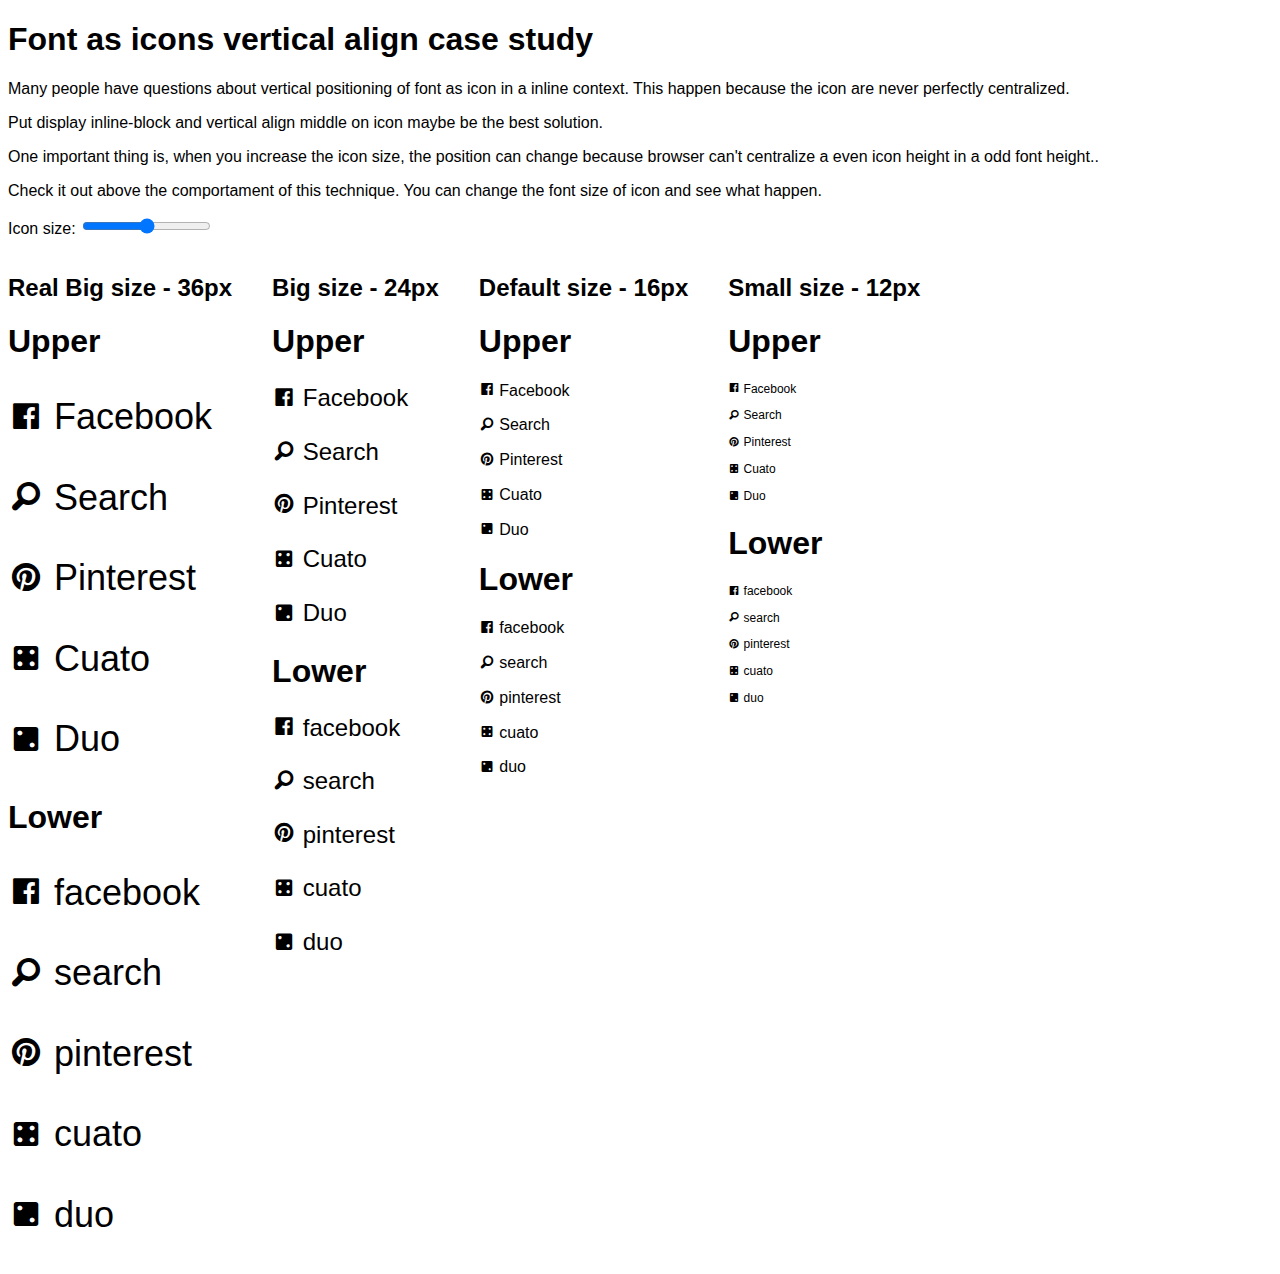
<file: index.html>
<!DOCTYPE html>
<html lang="en-us">
  <head>
    <meta charset="utf-8">
    <meta http-equiv="X-UA-Compatible" content="IE=edge,chrome=1">
    <meta name="viewport" content="width=device-width,initial-scale=1">
    <title>Font as icons vertical align case study</title>
    <!-- Generated font at http://fontastic.me/ -->
    <link rel="stylesheet" href="font-ico.css">
    <!-- Basic css -->
    <link rel="stylesheet" href="styles.css">
</head>
<body>
  <h1>Font as icons vertical align case study</h1>
  <p>Many people have questions about vertical positioning of font as icon in a inline context. This happen because the icon are never perfectly centralized.</p>
  <p>Put display inline-block and vertical align middle on icon maybe be the best solution.</p>
  <p>One important thing is, when you increase the icon size, the position can change because browser can't centralize a even icon height in a odd font height..</p>
  <p>Check it out above the comportament of this technique. You can change the font size of icon and see what happen.</p>
  <p>
    <label for="font-size-range">Icon size:</label> <input name="font-size-range" id="font-size-range" type="range" min="12" max="40" step="1" /> <span id="font-size-range-number"></span>
  </p>

  <section class="box-realbig-text box-text-size">
    <h2>Real Big size - 36px</h2>
    <article>
      <h1>Upper</h1>
      <p>
        <span data-icon="a" class="icon"></span> Facebook
      </p>
      <p>
        <span data-icon="r" class="icon"></span> Search
      </p>
      <p>
        <span data-icon="h" class="icon"></span> Pinterest
      </p>
      <p>
        <span data-icon="u" class="icon"></span> Cuato
      </p>
      <p>
        <span data-icon="y" class="icon"></span> Duo
      </p>
    </article>

    <article>
      <h1>Lower</h1>
      <p>
        <span data-icon="a" class="icon"></span> facebook
      </p>
      <p>
        <span data-icon="r" class="icon"></span> search
      </p>
      <p>
        <span data-icon="h" class="icon"></span> pinterest
      </p>
      <p>
        <span data-icon="u" class="icon"></span> cuato
      </p>
      <p>
        <span data-icon="y" class="icon"></span> duo
      </p>
    </article>
  </section>

  <section class="box-big-text box-text-size">
    <h2>Big size - 24px</h2>
    <article>
      <h1>Upper</h1>
      <p>
        <span data-icon="a" class="icon"></span> Facebook
      </p>
      <p>
        <span data-icon="r" class="icon"></span> Search
      </p>
      <p>
        <span data-icon="h" class="icon"></span> Pinterest
      </p>
      <p>
        <span data-icon="u" class="icon"></span> Cuato
      </p>
      <p>
        <span data-icon="y" class="icon"></span> Duo
      </p>
    </article>

    <article>
      <h1>Lower</h1>
      <p>
        <span data-icon="a" class="icon"></span> facebook
      </p>
      <p>
        <span data-icon="r" class="icon"></span> search
      </p>
      <p>
        <span data-icon="h" class="icon"></span> pinterest
      </p>
      <p>
        <span data-icon="u" class="icon"></span> cuato
      </p>
      <p>
        <span data-icon="y" class="icon"></span> duo
      </p>
    </article>
  </section>

  <section class="box-default-text box-text-size">
    <h2>Default size - 16px</h2>
    <article>
      <h1>Upper</h1>
      <p>
        <span data-icon="a" class="icon"></span> Facebook
      </p>
      <p>
        <span data-icon="r" class="icon"></span> Search
      </p>
      <p>
        <span data-icon="h" class="icon"></span> Pinterest
      </p>
      <p>
        <span data-icon="u" class="icon"></span> Cuato
      </p>
      <p>
        <span data-icon="y" class="icon"></span> Duo
      </p>
    </article>

    <article>
      <h1>Lower</h1>
      <p>
        <span data-icon="a" class="icon"></span> facebook
      </p>
      <p>
        <span data-icon="r" class="icon"></span> search
      </p>
      <p>
        <span data-icon="h" class="icon"></span> pinterest
      </p>
      <p>
        <span data-icon="u" class="icon"></span> cuato
      </p>
      <p>
        <span data-icon="y" class="icon"></span> duo
      </p>
    </article>
  </section>

  <section class="box-small-text box-text-size">
    <h2>Small size - 12px</h2>
    <article>
      <h1>Upper</h1>
      <p>
        <span data-icon="a" class="icon"></span> Facebook
      </p>
      <p>
        <span data-icon="r" class="icon"></span> Search
      </p>
      <p>
        <span data-icon="h" class="icon"></span> Pinterest
      </p>
      <p>
        <span data-icon="u" class="icon"></span> Cuato
      </p>
      <p>
        <span data-icon="y" class="icon"></span> Duo
      </p>
    </article>

    <article>
      <h1>Lower</h1>
      <p>
        <span data-icon="a" class="icon"></span> facebook
      </p>
      <p>
        <span data-icon="r" class="icon"></span> search
      </p>
      <p>
        <span data-icon="h" class="icon"></span> pinterest
      </p>
      <p>
        <span data-icon="u" class="icon"></span> cuato
      </p>
      <p>
        <span data-icon="y" class="icon"></span> duo
      </p>
    </article>
  </section>

  <script>
  // Query my font size input range
  var inputIconSize = document.getElementById('font-size-range');
  // When change
  inputIconSize.addEventListener('change', function(){
    // Get value
    var iconSize = this.value;
    // Show the current size
    var fontSizeRangeNumber = document.getElementById('font-size-range-number');
    fontSizeRangeNumber.innerHTML = iconSize+'px';
    // Loop icons
    var icons = document.querySelectorAll('.icon');
    for (var i = icons.length - 1; i >= 0; i--) {
      // Setting current font size
      icons[i].style.fontSize = iconSize+'px';
    };
  }, false);
  </script>
</body>
</html>
</file>
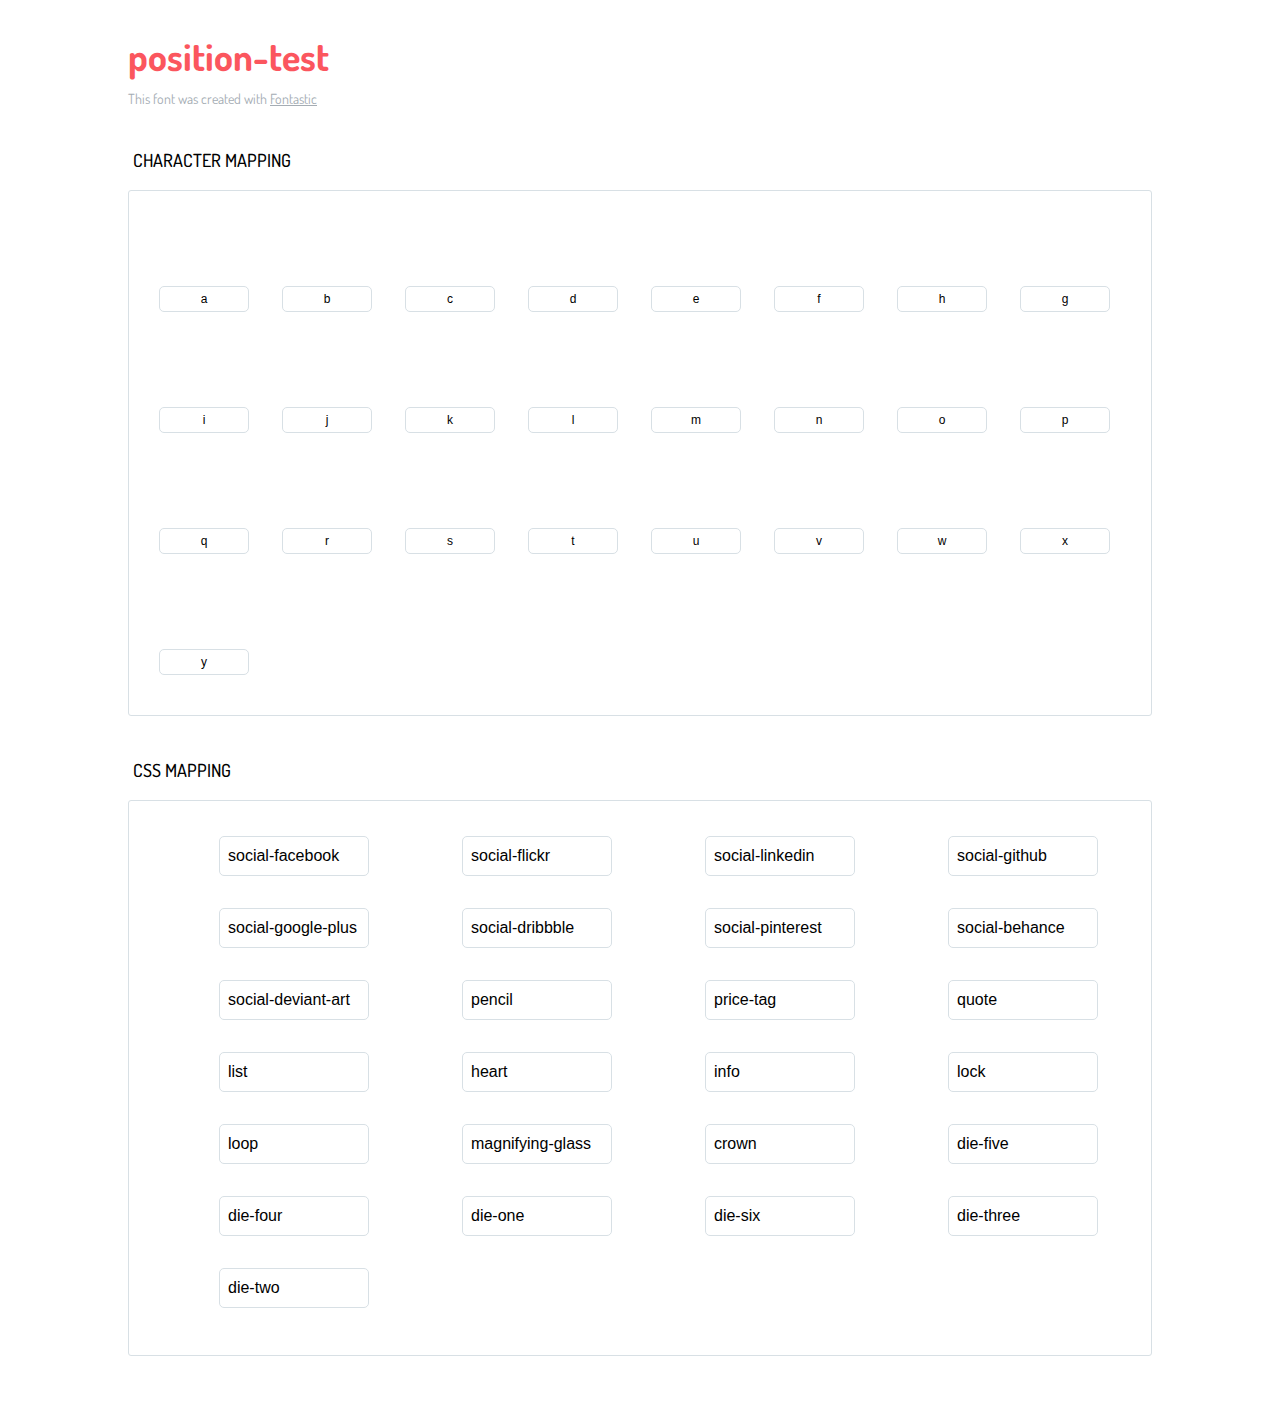
<file: icons-reference.html>
<!DOCTYPE html>
<html lang="en">
  <head>
    <meta charset="utf-8">
    <meta http-equiv="X-UA-Compatible" content="IE=edge,chrome=1">
    <meta name="viewport" content="width=device-width,initial-scale=1">
    <title>Font Reference - position-test </title>
    <link href="http://fonts.googleapis.com/css?family=Dosis:400,500,700" rel="stylesheet" type="text/css">
    <link rel="stylesheet" href="styles.css">
    <style type="text/css">
      html,body,div,span,applet,object,iframe,h1,h2,h3,h4,h5,h6,p,blockquote,pre,a,abbr,acronym,address,big,cite,code,del,dfn,em,img,ins,kbd,q,s,samp,small,strike,strong,sub,sup,tt,var,dl,dt,dd,ol,ul,li,fieldset,form,label,legend,table,caption,tbody,tfoot,thead,tr,th,td{margin:0;padding:0;border:0;outline:0;font-weight:inherit;font-style:inherit;font-family:inherit;font-size:100%;vertical-align:baseline}
body{line-height:1;color:#000;background:#fff}
ol,ul{list-style:none}
table{border-collapse:separate;border-spacing:0;vertical-align:middle}
caption,th,td{text-align:left;font-weight:normal;vertical-align:middle}
a img{border:none}
*{-webkit-box-sizing:border-box;-moz-box-sizing:border-box;box-sizing:border-box}
body{font-family:'Dosis','Tahoma',sans-serif}
.container{margin:15px auto;width:80%}
h1{margin:40px 0 20px;font-weight:700;font-size:38px;line-height:32px;color:#fb565e}
h2{font-size:18px;padding:0 0 21px 5px;margin:45px 0 0 0;text-transform:uppercase;font-weight:500}
.small{font-size:14px;color:#a5adb4;}
.small a{color:#a5adb4;}
.small a:hover{color:#fb565e}
.glyphs.character-mapping{margin:0 0 20px 0;padding:20px 0 20px 30px;color:rgba(0,0,0,0.5);border:1px solid #d8e0e5;-webkit-border-radius:3px;border-radius:3px;}
.glyphs.character-mapping li{margin:0 30px 20px 0;display:inline-block;width:90px}
.glyphs.character-mapping .icon{margin:10px 0 10px 15px;padding:15px;position:relative;width:55px;height:55px;color:#162a36 !important;overflow:hidden;-webkit-border-radius:3px;border-radius:3px;font-size:32px;}
.glyphs.character-mapping .icon svg{fill:#000}
.glyphs.character-mapping input{margin:0;padding:5px 0;line-height:12px;font-size:12px;display:block;width:100%;border:1px solid #d8e0e5;-webkit-border-radius:5px;border-radius:5px;text-align:center;outline:0;}
.glyphs.character-mapping input:focus{border:1px solid #fbde4a;-webkit-box-shadow:inset 0 0 3px #fbde4a;box-shadow:inset 0 0 3px #fbde4a}
.glyphs.character-mapping input:hover{-webkit-box-shadow:inset 0 0 3px #fbde4a;box-shadow:inset 0 0 3px #fbde4a}
.glyphs.css-mapping{margin:0 0 60px 0;padding:30px 0 20px 30px;color:rgba(0,0,0,0.5);border:1px solid #d8e0e5;-webkit-border-radius:3px;border-radius:3px;}
.glyphs.css-mapping li{margin:0 30px 20px 0;padding:0;display:inline-block;overflow:hidden}
.glyphs.css-mapping .icon{margin:0;margin-right:10px;padding:13px;height:50px;width:50px;color:#162a36 !important;overflow:hidden;float:left;font-size:24px}
.glyphs.css-mapping input{margin:0;margin-top:5px;padding:8px;line-height:16px;font-size:16px;display:block;width:150px;height:40px;border:1px solid #d8e0e5;-webkit-border-radius:5px;border-radius:5px;background:#fff;outline:0;float:right;}
.glyphs.css-mapping input:focus{border:1px solid #fbde4a;-webkit-box-shadow:inset 0 0 3px #fbde4a;box-shadow:inset 0 0 3px #fbde4a}
.glyphs.css-mapping input:hover{-webkit-box-shadow:inset 0 0 3px #fbde4a;box-shadow:inset 0 0 3px #fbde4a}

      
    </style>
  </head>
  <body>
    <div class="container">
      <h1>position-test</h1>
      <p class="small">This font was created with <a href="http://fontastic.me/">Fontastic</a></p>
      <h2>Character mapping</h2>
      <ul class="glyphs character-mapping">
        <li>
          <div data-icon="a" class="icon"></div>
          <input type="text" readonly="readonly" value="a">
        </li>
        <li>
          <div data-icon="b" class="icon"></div>
          <input type="text" readonly="readonly" value="b">
        </li>
        <li>
          <div data-icon="c" class="icon"></div>
          <input type="text" readonly="readonly" value="c">
        </li>
        <li>
          <div data-icon="d" class="icon"></div>
          <input type="text" readonly="readonly" value="d">
        </li>
        <li>
          <div data-icon="e" class="icon"></div>
          <input type="text" readonly="readonly" value="e">
        </li>
        <li>
          <div data-icon="f" class="icon"></div>
          <input type="text" readonly="readonly" value="f">
        </li>
        <li>
          <div data-icon="h" class="icon"></div>
          <input type="text" readonly="readonly" value="h">
        </li>
        <li>
          <div data-icon="g" class="icon"></div>
          <input type="text" readonly="readonly" value="g">
        </li>
        <li>
          <div data-icon="i" class="icon"></div>
          <input type="text" readonly="readonly" value="i">
        </li>
        <li>
          <div data-icon="j" class="icon"></div>
          <input type="text" readonly="readonly" value="j">
        </li>
        <li>
          <div data-icon="k" class="icon"></div>
          <input type="text" readonly="readonly" value="k">
        </li>
        <li>
          <div data-icon="l" class="icon"></div>
          <input type="text" readonly="readonly" value="l">
        </li>
        <li>
          <div data-icon="m" class="icon"></div>
          <input type="text" readonly="readonly" value="m">
        </li>
        <li>
          <div data-icon="n" class="icon"></div>
          <input type="text" readonly="readonly" value="n">
        </li>
        <li>
          <div data-icon="o" class="icon"></div>
          <input type="text" readonly="readonly" value="o">
        </li>
        <li>
          <div data-icon="p" class="icon"></div>
          <input type="text" readonly="readonly" value="p">
        </li>
        <li>
          <div data-icon="q" class="icon"></div>
          <input type="text" readonly="readonly" value="q">
        </li>
        <li>
          <div data-icon="r" class="icon"></div>
          <input type="text" readonly="readonly" value="r">
        </li>
        <li>
          <div data-icon="s" class="icon"></div>
          <input type="text" readonly="readonly" value="s">
        </li>
        <li>
          <div data-icon="t" class="icon"></div>
          <input type="text" readonly="readonly" value="t">
        </li>
        <li>
          <div data-icon="u" class="icon"></div>
          <input type="text" readonly="readonly" value="u">
        </li>
        <li>
          <div data-icon="v" class="icon"></div>
          <input type="text" readonly="readonly" value="v">
        </li>
        <li>
          <div data-icon="w" class="icon"></div>
          <input type="text" readonly="readonly" value="w">
        </li>
        <li>
          <div data-icon="x" class="icon"></div>
          <input type="text" readonly="readonly" value="x">
        </li>
        <li>
          <div data-icon="y" class="icon"></div>
          <input type="text" readonly="readonly" value="y">
        </li>
      </ul>
      <h2>CSS mapping</h2>
      <ul class="glyphs css-mapping">
        <li>
          <div class="icon icon-social-facebook"></div>
          <input type="text" readonly="readonly" value="social-facebook">
        </li>
        <li>
          <div class="icon icon-social-flickr"></div>
          <input type="text" readonly="readonly" value="social-flickr">
        </li>
        <li>
          <div class="icon icon-social-linkedin"></div>
          <input type="text" readonly="readonly" value="social-linkedin">
        </li>
        <li>
          <div class="icon icon-social-github"></div>
          <input type="text" readonly="readonly" value="social-github">
        </li>
        <li>
          <div class="icon icon-social-google-plus"></div>
          <input type="text" readonly="readonly" value="social-google-plus">
        </li>
        <li>
          <div class="icon icon-social-dribbble"></div>
          <input type="text" readonly="readonly" value="social-dribbble">
        </li>
        <li>
          <div class="icon icon-social-pinterest"></div>
          <input type="text" readonly="readonly" value="social-pinterest">
        </li>
        <li>
          <div class="icon icon-social-behance"></div>
          <input type="text" readonly="readonly" value="social-behance">
        </li>
        <li>
          <div class="icon icon-social-deviant-art"></div>
          <input type="text" readonly="readonly" value="social-deviant-art">
        </li>
        <li>
          <div class="icon icon-pencil"></div>
          <input type="text" readonly="readonly" value="pencil">
        </li>
        <li>
          <div class="icon icon-price-tag"></div>
          <input type="text" readonly="readonly" value="price-tag">
        </li>
        <li>
          <div class="icon icon-quote"></div>
          <input type="text" readonly="readonly" value="quote">
        </li>
        <li>
          <div class="icon icon-list"></div>
          <input type="text" readonly="readonly" value="list">
        </li>
        <li>
          <div class="icon icon-heart"></div>
          <input type="text" readonly="readonly" value="heart">
        </li>
        <li>
          <div class="icon icon-info"></div>
          <input type="text" readonly="readonly" value="info">
        </li>
        <li>
          <div class="icon icon-lock"></div>
          <input type="text" readonly="readonly" value="lock">
        </li>
        <li>
          <div class="icon icon-loop"></div>
          <input type="text" readonly="readonly" value="loop">
        </li>
        <li>
          <div class="icon icon-magnifying-glass"></div>
          <input type="text" readonly="readonly" value="magnifying-glass">
        </li>
        <li>
          <div class="icon icon-crown"></div>
          <input type="text" readonly="readonly" value="crown">
        </li>
        <li>
          <div class="icon icon-die-five"></div>
          <input type="text" readonly="readonly" value="die-five">
        </li>
        <li>
          <div class="icon icon-die-four"></div>
          <input type="text" readonly="readonly" value="die-four">
        </li>
        <li>
          <div class="icon icon-die-one"></div>
          <input type="text" readonly="readonly" value="die-one">
        </li>
        <li>
          <div class="icon icon-die-six"></div>
          <input type="text" readonly="readonly" value="die-six">
        </li>
        <li>
          <div class="icon icon-die-three"></div>
          <input type="text" readonly="readonly" value="die-three">
        </li>
        <li>
          <div class="icon icon-die-two"></div>
          <input type="text" readonly="readonly" value="die-two">
        </li>
      </ul>
    </div><script type="text/javascript">
(function() {
  var glyphs, _i, _len, _ref;

  _ref = document.getElementsByClassName('glyphs');
  for (_i = 0, _len = _ref.length; _i < _len; _i++) {
    glyphs = _ref[_i];
    glyphs.addEventListener('click', function(event) {
      if (event.target.tagName === 'INPUT') {
        return event.target.select();
      }
    });
  }

}).call(this);
</script>
  </body>
</html>
</file>
<file: font-ico.css>
@charset "UTF-8";

@font-face {
  font-family: "position-test";
  src:url("fonts/position-test.eot");
  src:url("fonts/position-test.eot?#iefix") format("embedded-opentype"),
    url("fonts/position-test.ttf") format("truetype"),
    url("fonts/position-test.svg#position-test") format("svg"),
    url("fonts/position-test.woff") format("woff");
  font-weight: normal;
  font-style: normal;

}

[data-icon]:before {
  font-family: "position-test" !important;
  content: attr(data-icon);
  font-style: normal !important;
  font-weight: normal !important;
  font-variant: normal !important;
  text-transform: none !important;
  speak: none;
  line-height: 1;
  -webkit-font-smoothing: antialiased;
  -moz-osx-font-smoothing: grayscale;
}

[class^="icon-"]:before,
[class*=" icon-"]:before {
  font-family: "position-test" !important;
  font-style: normal !important;
  font-weight: normal !important;
  font-variant: normal !important;
  text-transform: none !important;
  speak: none;
  line-height: 1;
  -webkit-font-smoothing: antialiased;
  -moz-osx-font-smoothing: grayscale;
}


.icon-social-facebook:before {
  content: "a";
}

.icon-social-flickr:before {
  content: "b";
}

.icon-social-linkedin:before {
  content: "c";
}

.icon-social-github:before {
  content: "d";
}

.icon-social-google-plus:before {
  content: "e";
}

.icon-social-dribbble:before {
  content: "f";
}

.icon-social-pinterest:before {
  content: "h";
}

.icon-social-behance:before {
  content: "g";
}

.icon-social-deviant-art:before {
  content: "i";
}

.icon-pencil:before {
  content: "j";
}

.icon-price-tag:before {
  content: "k";
}

.icon-quote:before {
  content: "l";
}

.icon-list:before {
  content: "m";
}

.icon-heart:before {
  content: "n";
}

.icon-info:before {
  content: "o";
}

.icon-lock:before {
  content: "p";
}

.icon-loop:before {
  content: "q";
}

.icon-magnifying-glass:before {
  content: "r";
}

.icon-crown:before {
  content: "s";
}

.icon-die-five:before {
  content: "t";
}

.icon-die-four:before {
  content: "u";
}

.icon-die-one:before {
  content: "v";
}

.icon-die-six:before {
  content: "w";
}

.icon-die-three:before {
  content: "x";
}

.icon-die-two:before {
  content: "y";
}
</file>
<file: styles.css>
@charset "UTF-8";

body{
  font-family: sans-serif;
}

/* Container for sizes */
.box-text-size{
  float: left;
  margin: 0 40px 0 0;
}
.box-text-size:last-child{
  margin: 0;
}

/* Different sizes */
.box-small-text p{
  font-size: 12px;
}

.box-default-text p{
  font-size: 16px;
}

.box-big-text p{
  font-size: 24px;
}

.box-realbig-text p{
  font-size: 36px;
}

/* Icon centralized */
.icon{
  display: inline-block;
  vertical-align: middle;
}
</file>
